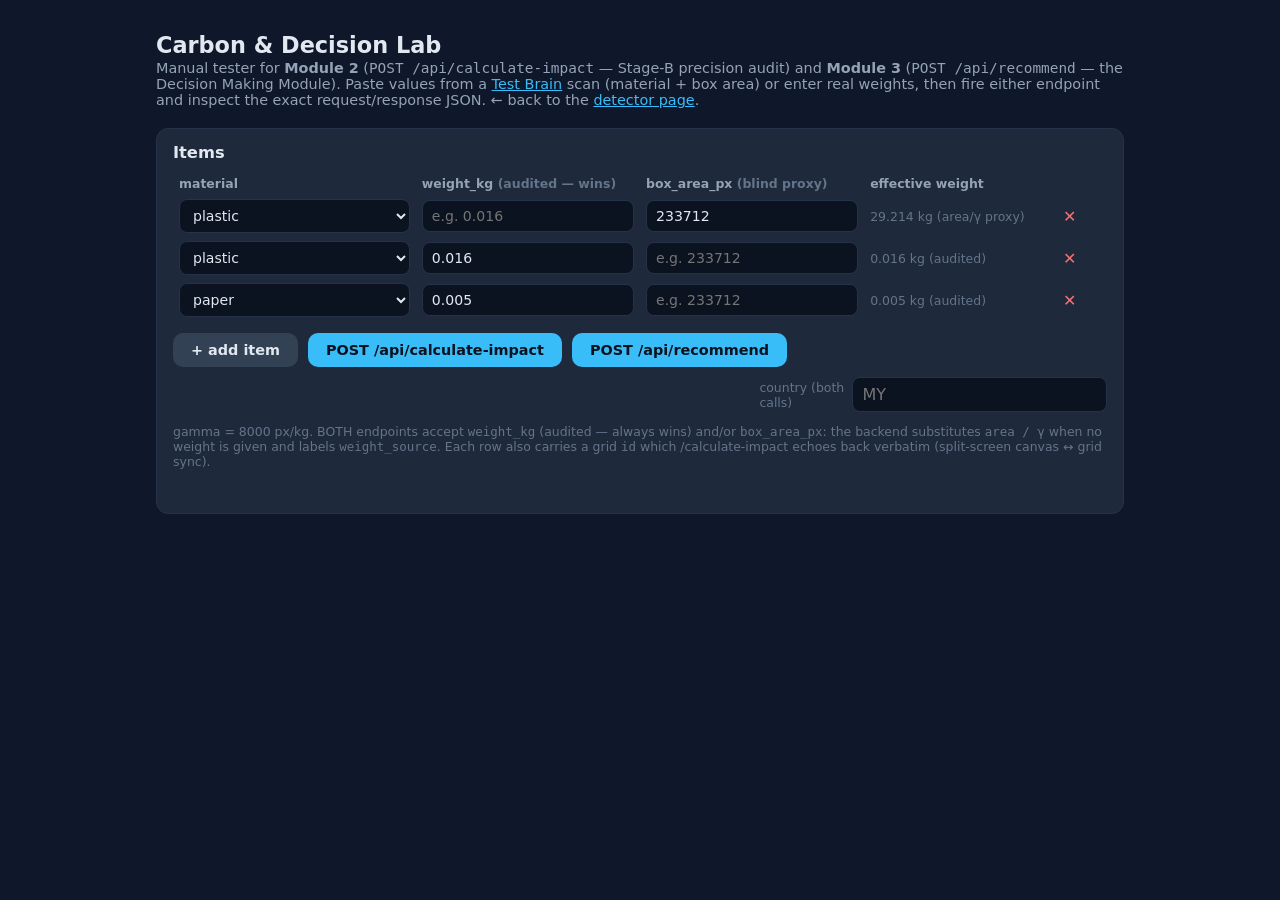
<file: app/templates/carbon_lab.html>
<!doctype html>
<html lang="en">
<head>
  <meta charset="utf-8" />
  <meta name="viewport" content="width=device-width, initial-scale=1" />
  <title>Carbon &amp; Decision Lab — Module 2 + Module 3 tester</title>
  <style>
    :root {
      --bg:#0f172a; --card:#1e293b; --muted:#94a3b8; --fg:#e2e8f0; --accent:#38bdf8;
      --ok:#34d399; --warn:#fbbf24; --bad:#f87171; --line:#24324a;
    }
    * { box-sizing: border-box; }
    body { margin:0; font-family: system-ui, sans-serif; background:var(--bg); color:var(--fg); }
    .wrap { max-width: 1000px; margin: 0 auto; padding: 24px 16px 64px; }
    h1 { font-size: 1.4rem; margin: 8px 0 2px; }
    .sub { color: var(--muted); margin: 0 0 20px; font-size: .9rem; }
    a { color: var(--accent); }

    .card { background: var(--card); border:1px solid var(--line); border-radius:12px; padding:14px 16px; margin-bottom:18px; }
    .card h2 { margin:0 0 10px; font-size:1.02rem; }
    .hint { color:#64748b; font-size:.78rem; }

    /* Item builder */
    table#items { width:100%; border-collapse:collapse; font-size:.88rem; }
    #items th { text-align:left; color:var(--muted); font-weight:600; padding:4px 6px; font-size:.78rem; }
    #items td { padding:4px 6px; }
    #items select, #items input, #country {
      width:100%; background:#0b1220; color:var(--fg); border:1px solid var(--line);
      border-radius:8px; padding:7px 9px; font:inherit;
    }
    #items input:invalid { border-color: var(--bad); }
    .rm { background:none; border:0; color:var(--bad); cursor:pointer; font-size:1rem; }

    .controls { margin-top:12px; display:flex; flex-wrap:wrap; gap:10px; align-items:center; }
    button.action {
      background: var(--accent); color:#0b1220; border:0; border-radius:10px;
      font:700 .9rem system-ui, sans-serif; padding:9px 18px; cursor:pointer;
    }
    button.secondary { background:#334155; color:var(--fg); }
    button.action:disabled { opacity:.35; cursor:not-allowed; }
    .country-box { display:flex; align-items:center; gap:6px; margin-left:auto; }
    .country-box input { width:64px; text-transform:uppercase; }
    #status { min-height:1.2em; margin:10px 0 0; font-size:.9rem; }
    #status.error { color: var(--bad); }

    /* Impact result table */
    table.result { width:100%; border-collapse:collapse; font-size:.85rem; }
    .result th { text-align:left; color:var(--muted); border-bottom:1px solid var(--line); padding:5px 6px; font-size:.76rem; }
    .result td { padding:6px; border-bottom:1px solid #1a2740; font-variant-numeric: tabular-nums; }
    .total-line { margin-top:10px; color:var(--ok); font-size:1rem; font-weight:700; }
    .badge { display:inline-block; padding:2px 9px; border-radius:999px; font-size:.72rem; font-weight:700; }
    .badge.provider { background:#0b1220; color:var(--accent); border:1px solid var(--line); }
    .badge.src { background:#0b1220; color:var(--muted); border:1px solid var(--line); }

    /* Recommendation cards */
    .rec-item { border-top:1px solid var(--line); padding-top:12px; margin-top:12px; }
    .rec-item:first-of-type { border-top:0; margin-top:0; padding-top:0; }
    .rec-head { display:flex; flex-wrap:wrap; gap:8px; align-items:baseline; margin-bottom:8px; }
    .rec-head strong { font-size:1rem; }
    .paths { display:grid; grid-template-columns:repeat(auto-fit, minmax(280px, 1fr)); gap:10px; }
    .path { border:1px solid var(--line); border-left-width:4px; border-radius:10px; padding:10px 12px; background:#16223a; }
    .path.Optimal    { border-left-color: var(--ok); }
    .path.Acceptable { border-left-color: var(--warn); }
    .path.Warning    { border-left-color: var(--bad); }
    .path .tag { font-size:.72rem; font-weight:800; letter-spacing:.04em; text-transform:uppercase; }
    .path.Optimal .tag    { color: var(--ok); }
    .path.Acceptable .tag { color: var(--warn); }
    .path.Warning .tag    { color: var(--bad); }
    .path h3 { margin:2px 0 4px; font-size:.95rem; }
    .path .co2e { font-variant-numeric: tabular-nums; font-weight:700; }
    .path .co2e.offset { color: var(--ok); }
    .path .verdict { font-size:.82rem; margin:8px 0; color:var(--fg); }
    .path details { font-size:.78rem; color:var(--muted); margin-top:6px; }
    .path summary { cursor:pointer; color:var(--accent); }
    .path .pros b { color:var(--ok); } .path .cons b { color:var(--bad); }
    .summary-strip { margin-top:14px; padding-top:10px; border-top:1px solid var(--line); font-size:.88rem; display:flex; gap:18px; flex-wrap:wrap; }
    .summary-strip span b { font-variant-numeric: tabular-nums; }

    /* Raw JSON */
    pre { background:#0b1220; border:1px solid var(--line); border-radius:10px; padding:12px;
          font:.76rem/1.5 ui-monospace, Consolas, monospace; color:#a5f3fc; overflow:auto; max-height:340px; margin:8px 0 0; }
    .json-label { color:var(--muted); font-size:.78rem; margin-top:10px; }
  </style>
</head>
<body>
<div class="wrap">
  <h1>Carbon &amp; Decision Lab</h1>
  <p class="sub">Manual tester for <b>Module 2</b> (<code>POST /api/calculate-impact</code> — Stage-B precision audit)
    and <b>Module 3</b> (<code>POST /api/recommend</code> — the Decision Making Module).
    Paste values from a <a href="/">Test Brain</a> scan (material + box area) or enter real weights, then fire either endpoint
    and inspect the exact request/response JSON. &larr; back to the <a href="/">detector page</a>.</p>

  <!-- ============ item builder ============ -->
  <div class="card">
    <h2>Items</h2>
    <table id="items">
      <thead>
        <tr>
          <th style="width:26%">material</th>
          <th style="width:24%">weight_kg <span class="hint">(audited — wins)</span></th>
          <th style="width:24%">box_area_px <span class="hint">(blind proxy)</span></th>
          <th style="width:20%">effective weight</th>
          <th></th>
        </tr>
      </thead>
      <tbody></tbody>
    </table>
    <div class="controls">
      <button class="action secondary" id="add">+ add item</button>
      <button class="action" id="impact">POST /api/calculate-impact</button>
      <button class="action" id="recommend">POST /api/recommend</button>
      <div class="country-box">
        <label class="hint" for="country">country (both calls)</label>
        <input id="country" maxlength="2" placeholder="MY" />
      </div>
    </div>
    <p class="hint">gamma = 8000 px/kg. BOTH endpoints accept <code>weight_kg</code> (audited — always wins) and/or
      <code>box_area_px</code>: the backend substitutes <code>area / γ</code> when no weight is given and labels
      <code>weight_source</code>. Each row also carries a grid <code>id</code> which /calculate-impact echoes back
      verbatim (split-screen canvas ↔ grid sync).</p>
    <p id="status"></p>
  </div>

  <!-- ============ Module 2 result ============ -->
  <div class="card" id="impact-card" style="display:none">
    <h2>Module 2 — Carbon Impact (precision audit) <span class="badge provider" id="impact-provider"></span></h2>
    <div id="impact-out"></div>
    <div class="json-label">request sent</div><pre id="impact-req"></pre>
    <div class="json-label">response</div><pre id="impact-res"></pre>
  </div>

  <!-- ============ Module 3 result ============ -->
  <div class="card" id="rec-card" style="display:none">
    <h2>Module 3 — Decision Making Module (ranked end-of-life paths)
      <span class="badge provider" id="rec-provider"></span></h2>
    <div id="rec-out"></div>
    <div class="json-label">request sent</div><pre id="rec-req"></pre>
    <div class="json-label">response</div><pre id="rec-res"></pre>
  </div>
</div>

<script>
"use strict";
const GAMMA = 8000.0;   // display mirror of carbon_service.PIXEL_AREA_GAMMA
const MATERIALS = ["plastic", "glass", "metal", "cardboard", "paper",
                   "biodegradable", "general rubbish"];
const $ = (sel) => document.querySelector(sel);
const tbody = $("#items tbody");
const esc = (s) => String(s).replace(/[&<>"']/g,
  (c) => ({"&":"&amp;","<":"&lt;",">":"&gt;",'"':"&quot;","'":"&#39;"}[c]));
const fmt = (n) => Number(n.toFixed(4)).toString();

/* ---------- item rows ---------- */
function addRow(material, weight, area) {
  const tr = document.createElement("tr");
  tr.innerHTML = `
    <td><select>${MATERIALS.map(m =>
      `<option ${m === material ? "selected" : ""}>${m}</option>`).join("")}</select></td>
    <td><input type="number" class="w" min="0" step="any" placeholder="e.g. 0.016"
               value="${weight ?? ""}"></td>
    <td><input type="number" class="a" min="0" step="any" placeholder="e.g. 233712"
               value="${area ?? ""}"></td>
    <td class="eff hint">—</td>
    <td><button class="rm" title="remove">✕</button></td>`;
  tr.querySelector(".rm").onclick = () => { tr.remove(); refresh(); };
  tr.querySelectorAll("input").forEach(i => i.addEventListener("input", refresh));
  tbody.appendChild(tr);
  refresh();
}

function rows() {
  return [...tbody.rows].map(tr => {
    const weight = parseFloat(tr.querySelector(".w").value);
    const area = parseFloat(tr.querySelector(".a").value);
    return {
      material: tr.querySelector("select").value,
      weight_kg: Number.isFinite(weight) && weight > 0 ? weight : null,
      box_area_px: Number.isFinite(area) && area > 0 ? area : null,
      _tr: tr,
    };
  });
}

function refresh() {
  rows().forEach(r => {
    const eff = r.weight_kg ?? (r.box_area_px ? r.box_area_px / GAMMA : null);
    r._tr.querySelector(".eff").textContent = eff === null ? "—"
      : `${fmt(eff)} kg ${r.weight_kg ? "(audited)" : "(area/γ proxy)"}`;
  });
}

function status(msg, isError) {
  const el = $("#status");
  el.textContent = msg || "";
  el.className = isError ? "error" : "";
}

/* ---------- shared POST helper ---------- */
async function post(url, body, reqPre, resPre) {
  reqPre.textContent = JSON.stringify(body, null, 2);
  status(`calling ${url} …`);
  const res = await fetch(url, {
    method: "POST",
    headers: { "Content-Type": "application/json" },
    body: JSON.stringify(body),
  });
  const data = await res.json();
  resPre.textContent = JSON.stringify(data, null, 2);
  if (!res.ok) throw new Error(data.error || `HTTP ${res.status}`);
  status(`${url} → HTTP ${res.status} OK`);
  return data;
}

/* ---------- Module 2: /api/calculate-impact ---------- */
$("#impact").onclick = async () => {
  try {
    const items = rows().map((r, idx) => {
      const item = { id: idx, material: r.material };
      if (r.weight_kg !== null) item.weight_kg = r.weight_kg;
      if (r.box_area_px !== null) item.box_area_px = r.box_area_px;
      if (r.weight_kg === null && r.box_area_px === null)
        throw new Error("every row needs weight_kg or box_area_px");
      return item;
    });
    if (!items.length) throw new Error("add at least one item");
    const body = { items };
    const country = $("#country").value.trim();
    if (country) body.country = country;

    const card = $("#impact-card"); card.style.display = "block";
    const data = await post("/api/calculate-impact", body, $("#impact-req"), $("#impact-res"));

    $("#impact-provider").textContent = `provider: ${data.provider}`;
    $("#impact-out").innerHTML = `
      <table class="result">
        <tr><th>id</th><th>material</th><th>effective kg</th><th>weight_source</th>
            <th>factor kg/kg</th><th>co2e_kg</th><th>source</th></tr>
        ${data.items.map(i => `<tr>
          <td>${i.id ?? "—"}</td><td>${esc(i.material)}</td><td>${fmt(i.weight_kg)}</td>
          <td><span class="badge src">${esc(i.weight_source)}</span></td>
          <td>${fmt(i.carbon_factor_kg_per_kg)}</td><td>${fmt(i.co2e_kg)}</td>
          <td><span class="badge src">${esc(i.source)}</span></td></tr>`).join("")}
      </table>
      <p class="total-line">total: ${fmt(data.total_co2e_kg)} kg CO2e
        ${data.country ? `<span class="badge src">region ${esc(data.country)}</span>` : ""}</p>`;
  } catch (err) { status(err.message, true); }
};

/* ---------- Module 3: /api/recommend ---------- */
$("#recommend").onclick = async () => {
  try {
    const items = rows().map(r => {
      const item = { material: r.material };
      if (r.weight_kg !== null) item.weight_kg = r.weight_kg;
      if (r.box_area_px !== null) item.box_area_px = r.box_area_px;
      if (r.weight_kg === null && r.box_area_px === null)
        throw new Error("every row needs weight_kg or box_area_px");
      return item;
    });
    if (!items.length) throw new Error("add at least one item");
    const body = { items };
    const country = $("#country").value.trim();
    if (country) body.country = country;   // localizes the v3.6 LLM text layer

    const card = $("#rec-card"); card.style.display = "block";
    const data = await post("/api/recommend", body, $("#rec-req"), $("#rec-res"));

    $("#rec-provider").textContent = `provider: ${data.provider}` +
      (data.country ? ` · ${data.country}` : "");
    $("#rec-out").innerHTML = data.items.map(item => `
      <div class="rec-item">
        <div class="rec-head">
          <strong>${esc(item.display_name)}</strong>
          <span class="badge src">${fmt(item.effective_weight_kg)} kg · ${esc(item.weight_source)}</span>
          <span class="hint">best: <b>${esc(item.best_method)}</b> ·
            picking rank&nbsp;1 over rank&nbsp;3 saves <b>${fmt(item.max_saving_kg)} kg CO2e</b></span>
        </div>
        <div class="paths">
          ${item.recommendations.map(p => `
            <div class="path ${esc(p.status_tag)}">
              <span class="tag">#${p.rank} · ${esc(p.status_tag)}</span>
              <h3>${esc(p.method_display)}</h3>
              <div class="co2e ${p.carbon_impact_kg < 0 ? "offset" : ""}">
                ${fmt(p.carbon_impact_kg)} kg CO2e
                ${p.carbon_impact_kg < 0 ? " (net offset)" : ""}
                <span class="hint">· factor ${fmt(p.carbon_factor_kg_per_kg)} kg/kg</span>
              </div>
              <p class="verdict">${esc(p.encouraging_verdict)}</p>
              <details><summary>pros / cons</summary>
                <p class="pros"><b>pros:</b> ${esc(p.environmental_pros)}</p>
                <p class="cons"><b>cons:</b> ${esc(p.environmental_cons)}</p>
              </details>
            </div>`).join("")}
        </div>
      </div>`).join("") + `
      <div class="summary-strip">
        <span>items: <b>${data.summary.item_count}</b></span>
        <span>all rank-1 paths: <b>${fmt(data.summary.optimal_total_co2e_kg)} kg</b></span>
        <span>all rank-3 paths: <b>${fmt(data.summary.worst_total_co2e_kg)} kg</b></span>
        <span style="color:var(--ok)">max saving: <b>${fmt(data.summary.max_saving_kg)} kg CO2e</b></span>
      </div>`;
  } catch (err) { status(err.message, true); }
};

/* ---------- boot: prefill with the iced-americano scan ---------- */
$("#add").onclick = () => addRow("plastic", null, null);
addRow("plastic", null, 233712);   // the cup from the Test Brain screenshot (blind proxy)
addRow("plastic", 0.016, null);    // the SAME cup with a real audited weight (~16 g)
addRow("paper", 0.005, null);      // the napkin, audited
</script>
</body>
</html>
</file>
